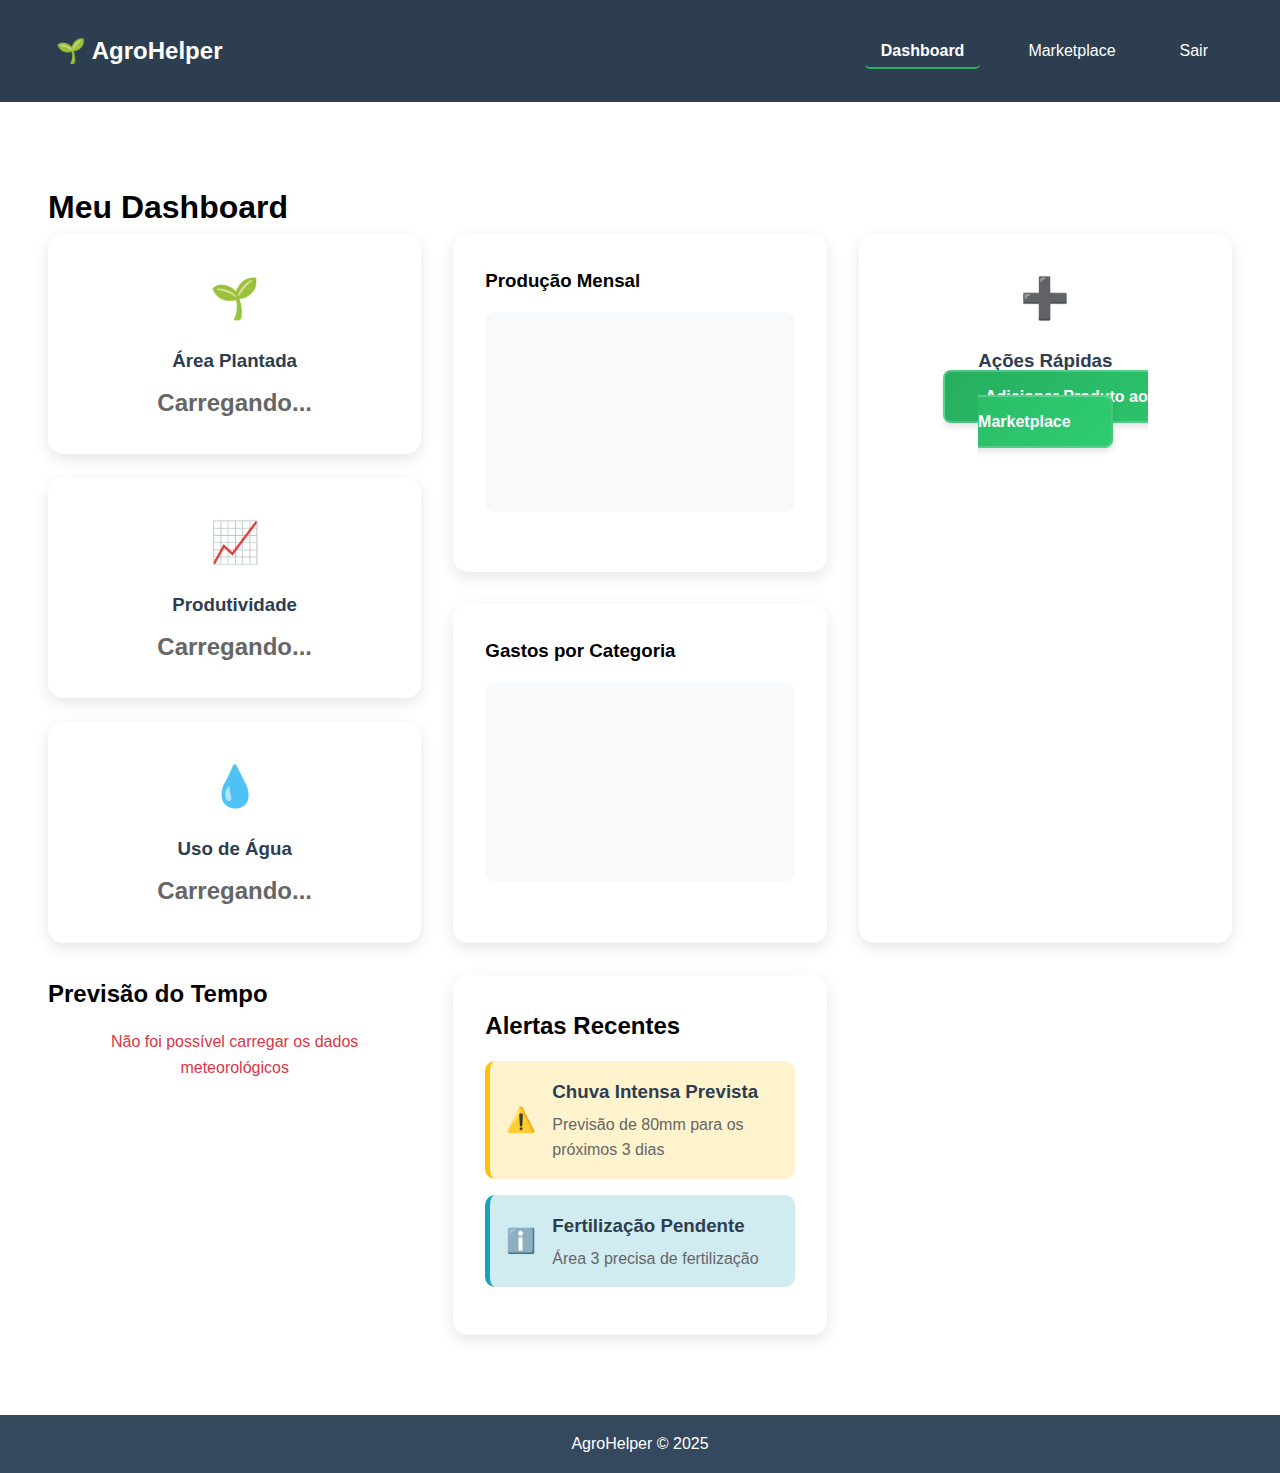
<file: frontend/pages/dashboard/index.html>
<!DOCTYPE html>
<html lang="pt-BR">
<head>
    <meta charset="UTF-8">
    <meta name="viewport" content="width=device-width, initial-scale=1.0">
    <title>Dashboard - AgroHelper</title>
    <link rel="stylesheet" href="../../assets/css/styles.css">
</head>
<body>
    <header>
        <nav class="main-nav">
            <div class="logo">
                <a href="../../index.html">🌱 AgroHelper</a>
            </div>
            <ul class="nav-links">
                <!-- Home link pode ser mantido ou removido dependendo da preferência -->
                <!-- <li><a href="../../index.html">Home</a></li> --> 
                <li><a href="index.html" class="active">Dashboard</a></li>
                <li><a href="../marketplace/index.html">Marketplace</a></li>
                <!-- Adicionar link para adicionar produto aqui ou dentro do conteúdo -->
                <li><a href="#" id="logout-link">Sair</a></li> <!-- Link de Logout Simulado -->
            </ul>
            <div class="hamburger">
                <span class="bar"></span>
                <span class="bar"></span>
                <span class="bar"></span>
            </div>
        </nav>
    </header>

    <main>
        <section class="dashboard-container">
            <h1>Meu Dashboard</h1>
            
            <div class="dashboard-grid">
                <!-- Resumo -->
                <div class="summary-cards">
                    <div class="summary-card">
                        <div class="icon">🌱</div>
                        <h3>Área Plantada</h3>
                        <p id="planted-area">Carregando...</p>
                    </div>
                    <div class="summary-card">
                        <div class="icon">📈</div>
                        <h3>Produtividade</h3>
                        <p id="productivity">Carregando...</p>
                    </div>
                    <div class="summary-card">
                        <div class="icon">💧</div>
                        <h3>Uso de Água</h3>
                        <p id="water-usage">Carregando...</p>
                    </div>
                </div>

                <!-- Gráficos -->
                <div class="charts">
                    <div class="chart-card">
                        <h3>Produção Mensal</h3>
                        <div class="chart-placeholder"></div>
                    </div>
                    <div class="chart-card">
                        <h3>Gastos por Categoria</h3>
                        <div class="chart-placeholder"></div>
                    </div>
                </div>

                 <!-- Ações Rápidas -->
                 <div class="actions-card summary-card"> <!-- Reusing summary-card style -->
                    <div class="icon">➕</div>
                    <h3>Ações Rápidas</h3>
                    <a href="../marketplace/add-product.html" class="btn primary small" style="margin-top: 1rem;">Adicionar Produto ao Marketplace</a>
                    <!-- Outros links de ação podem ser adicionados aqui -->
                </div>

                <!-- Previsão do Tempo -->
                <div class="weather-widget">
                    <h2>Previsão do Tempo</h2>
                    <div id="weather-widget">Carregando...</div>
                </div>

                <!-- Alertas -->
                <div class="alerts">
                    <h2>Alertas Recentes</h2>
                    <div class="alert-card warning">
                        <div class="alert-icon">⚠️</div>
                        <div class="alert-content">
                            <h3>Chuva Intensa Prevista</h3>
                            <p>Previsão de 80mm para os próximos 3 dias</p>
                        </div>
                    </div>
                    <div class="alert-card info">
                        <div class="alert-icon">ℹ️</div>
                        <div class="alert-content">
                            <h3>Fertilização Pendente</h3>
                            <p>Área 3 precisa de fertilização</p>
                        </div>
                    </div>
                </div>
            </div>
        </section>
    </main>

    <footer>
        <p>AgroHelper &copy; 2025</p>
    </footer>

    <script src="../../assets/js/weather.js" type="module"></script>
    <script>
        // Simulação de Logout
        const logoutLink = document.getElementById('logout-link');
        if (logoutLink) {
            logoutLink.addEventListener('click', (event) => {
                event.preventDefault();
                // Remover token de autenticação simulado
                localStorage.removeItem('authToken'); 
                alert('Você foi desconectado (simulação).');
                // Redirecionar para a página de login
                window.location.href = '../auth/login.html'; 
            });
        }

        /* // Simulação de verificação de autenticação ao carregar a página - TEMPORARIAMENTE DESABILITADO PARA APRESENTAÇÃO
        document.addEventListener('DOMContentLoaded', () => {
            const token = localStorage.getItem('authToken');
            if (!token) {
                alert('Você precisa estar logado para acessar o Dashboard.');
                window.location.href = '../auth/login.html'; // Redireciona se não houver token
            }
            // Se houver token, a página carrega normalmente
        });
        */
    </script>
</body>
</html>
</file>
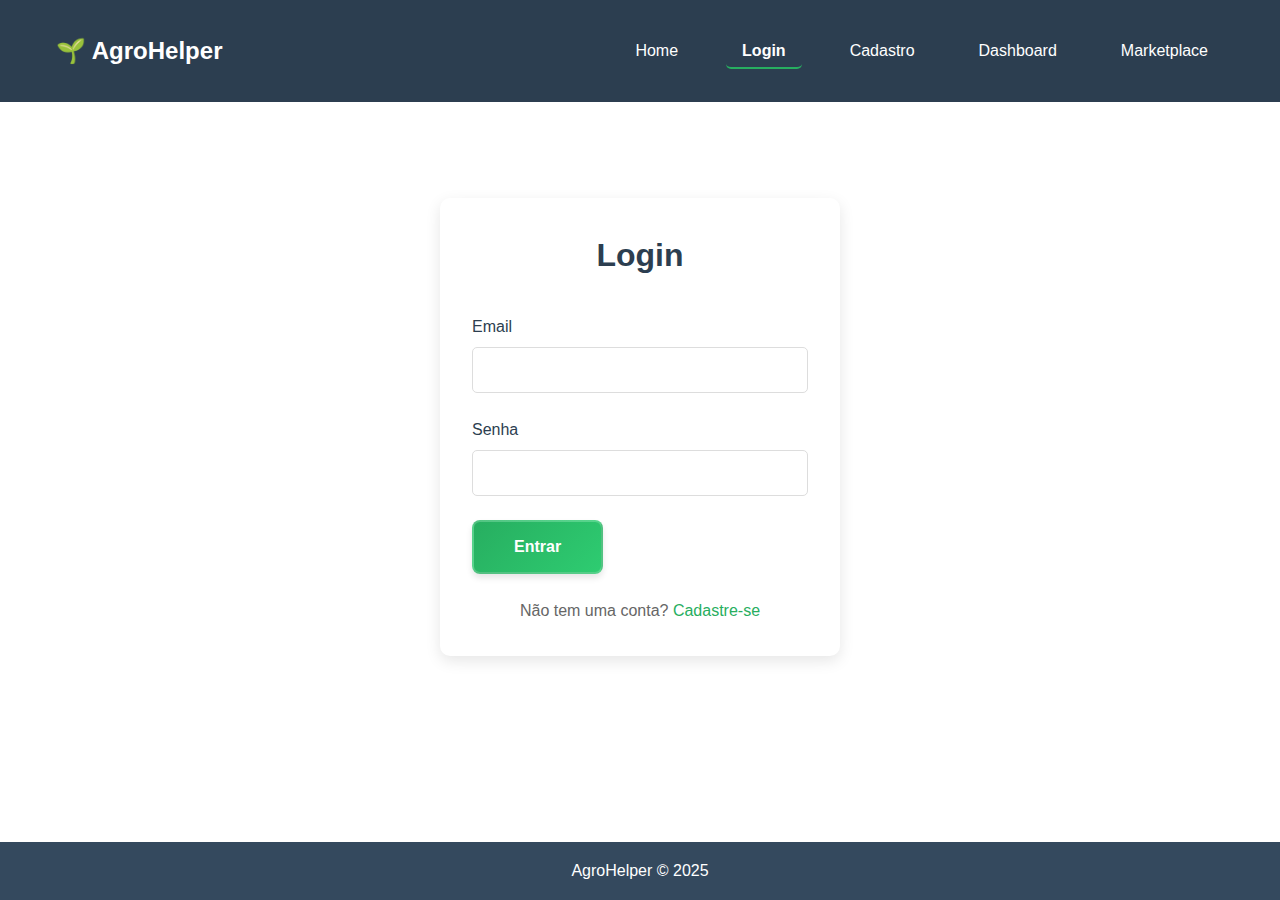
<file: frontend/pages/auth/login.html>
<!DOCTYPE html>
<html lang="pt-BR">
<head>
    <meta charset="UTF-8">
    <meta name="viewport" content="width=device-width, initial-scale=1.0">
    <title>Login - AgroHelper</title>
    <link rel="stylesheet" href="../../assets/css/styles.css">
</head>
<body>
    <header>
        <nav class="main-nav">
            <div class="logo">
                <a href="../../index.html">🌱 AgroHelper</a>
            </div>
            <ul class="nav-links">
                <li><a href="../../index.html">Home</a></li>
                <li><a href="login.html" class="active">Login</a></li>
                <li><a href="register.html">Cadastro</a></li>
                <li><a href="../dashboard/index.html">Dashboard</a></li>
                <li><a href="../marketplace/index.html">Marketplace</a></li>
            </ul>
            <div class="hamburger">
                <span class="bar"></span>
                <span class="bar"></span>
                <span class="bar"></span>
            </div>
        </nav>
    </header>

    <main>
        <section class="auth-container">
            <h1>Login</h1>
            <form id="login-form">
                <div class="form-group">
                    <label for="email">Email</label>
                    <input type="email" id="email" name="email" required>
                </div>
                <div class="form-group">
                    <label for="password">Senha</label>
                    <input type="password" id="password" name="password" required>
                </div>
                <button type="submit" class="btn primary">Entrar</button>
            </form>
            <p class="auth-link">Não tem uma conta? <a href="register.html">Cadastre-se</a></p>
        </section>
    </main>

    <footer>
        <p>AgroHelper &copy; 2025</p>
    </footer>
</body>
</html>
</file>
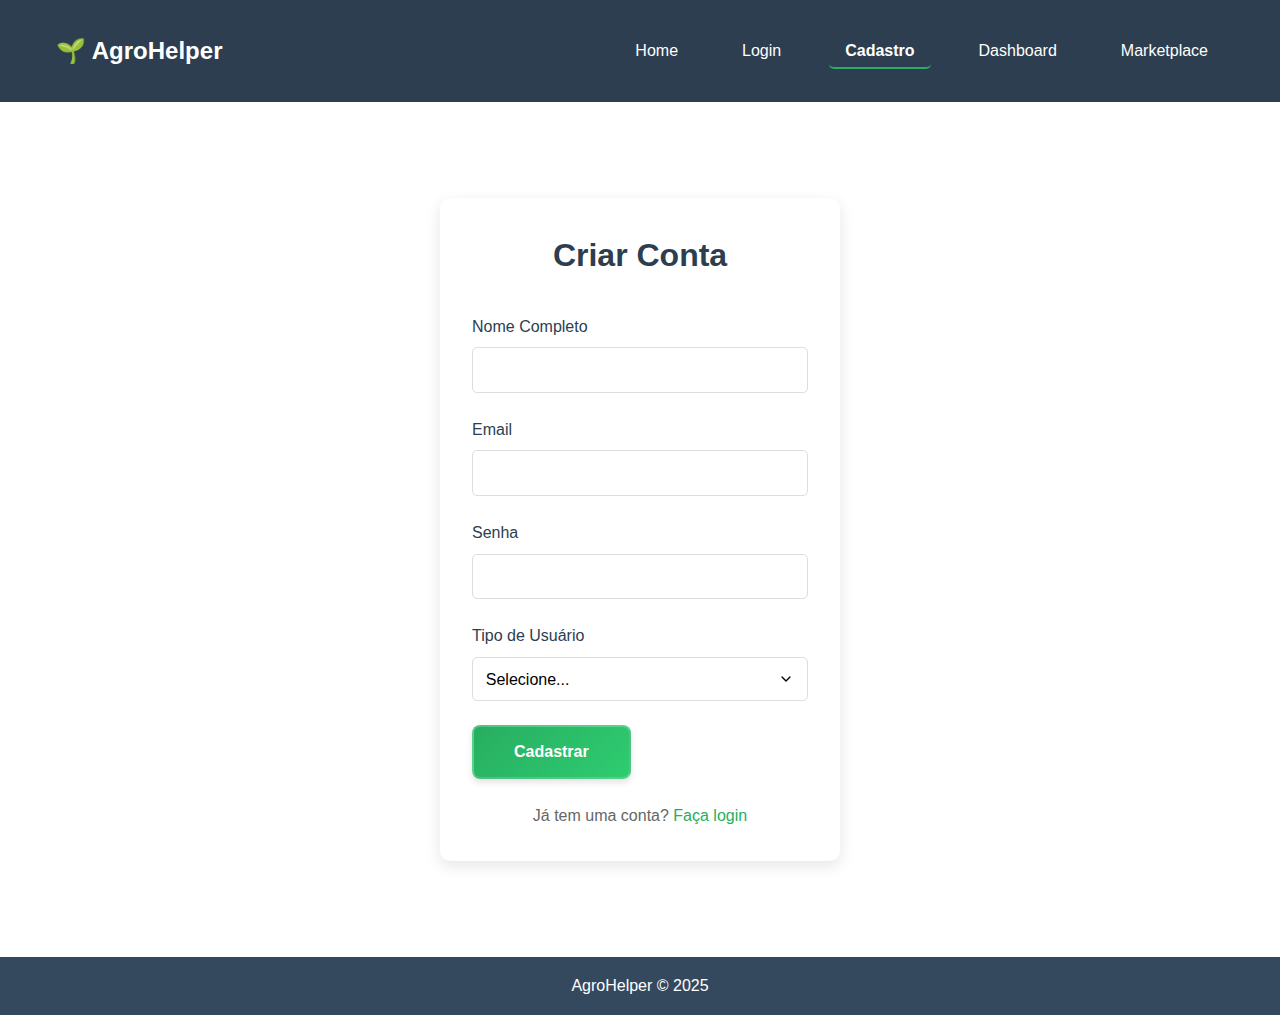
<file: frontend/pages/auth/register.html>
<!DOCTYPE html>
<html lang="pt-BR">
<head>
    <meta charset="UTF-8">
    <meta name="viewport" content="width=device-width, initial-scale=1.0">
    <title>Cadastro - AgroHelper</title>
    <link rel="stylesheet" href="../../assets/css/styles.css">
</head>
<body>
    <header>
        <nav class="main-nav">
            <div class="logo">
                <a href="../../index.html">🌱 AgroHelper</a>
            </div>
            <ul class="nav-links">
                <li><a href="../../index.html">Home</a></li>
                <li><a href="login.html">Login</a></li>
                <li><a href="register.html" class="active">Cadastro</a></li>
                <li><a href="../dashboard/index.html">Dashboard</a></li>
                <li><a href="../marketplace/index.html">Marketplace</a></li>
            </ul>
            <div class="hamburger">
                <span class="bar"></span>
                <span class="bar"></span>
                <span class="bar"></span>
            </div>
        </nav>
    </header>

    <main>
        <section class="auth-container">
            <h1>Criar Conta</h1>
            <form id="register-form">
                <div class="form-group">
                    <label for="name">Nome Completo</label>
                    <input type="text" id="name" name="name" required>
                </div>
                <div class="form-group">
                    <label for="email">Email</label>
                    <input type="email" id="email" name="email" required>
                </div>
                <div class="form-group">
                    <label for="password">Senha</label>
                    <input type="password" id="password" name="password" required>
                </div>
                <div class="form-group">
                    <label for="user-type">Tipo de Usuário</label>
                    <select id="user-type" name="user-type" required>
                        <option value="">Selecione...</option>
                        <option value="farmer">Agricultor</option>
                        <option value="buyer">Comprador</option>
                    </select>
                </div>
                <button type="submit" class="btn primary">Cadastrar</button>
            </form>
            <p class="auth-link">Já tem uma conta? <a href="login.html">Faça login</a></p>
        </section>
    </main>

    <footer>
        <p>AgroHelper &copy; 2025</p>
    </footer>
</body>
</html>
</file>
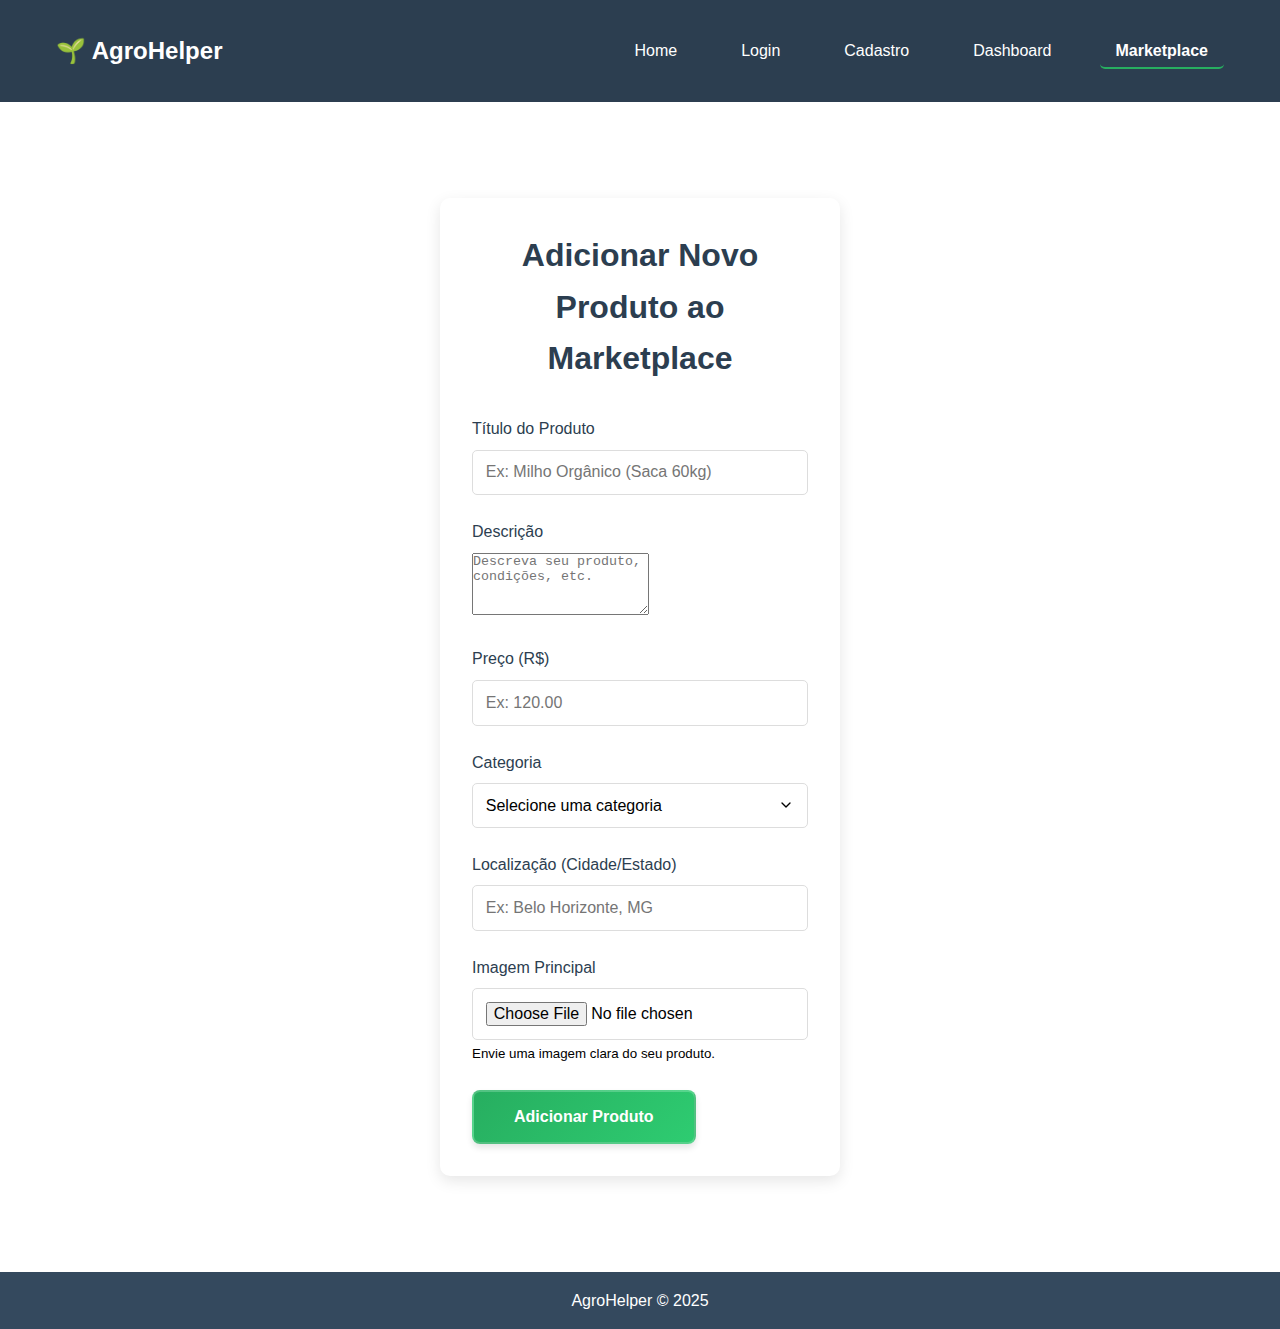
<file: frontend/pages/marketplace/add-product.html>
<!DOCTYPE html>
<html lang="pt-BR">
<head>
    <meta charset="UTF-8">
    <meta name="viewport" content="width=device-width, initial-scale=1.0">
    <title>Adicionar Produto - AgroHelper</title>
    <link rel="stylesheet" href="../../assets/css/styles.css">
</head>
<body>
    <header>
        <!-- Menu -->
        <nav class="main-nav">
            <div class="logo">
                <a href="../../index.html">🌱 AgroHelper</a>
            </div>
            <ul class="nav-links">
                <li><a href="../../index.html">Home</a></li>
                <li><a href="../auth/login.html">Login</a></li>
                <li><a href="../auth/register.html">Cadastro</a></li>
                <li><a href="../dashboard/index.html">Dashboard</a></li>
                <li><a href="index.html" class="active">Marketplace</a></li>
            </ul>
            <div class="hamburger">
                <span class="bar"></span>
                <span class="bar"></span>
                <span class="bar"></span>
            </div>
        </nav>
    </header>

    <main>
        <section class="auth-container"> <!-- Reusing auth container style for forms -->
            <h1>Adicionar Novo Produto ao Marketplace</h1>
            
            <form id="add-product-form">
                <div class="form-group">
                    <label for="product-title">Título do Produto</label>
                    <input type="text" id="product-title" name="title" required placeholder="Ex: Milho Orgânico (Saca 60kg)">
                </div>

                <div class="form-group">
                    <label for="product-description">Descrição</label>
                    <textarea id="product-description" name="description" rows="4" required placeholder="Descreva seu produto, condições, etc."></textarea>
                </div>

                <div class="form-group">
                    <label for="product-price">Preço (R$)</label>
                    <input type="number" id="product-price" name="price" step="0.01" required placeholder="Ex: 120.00">
                </div>

                <div class="form-group">
                    <label for="product-category">Categoria</label>
                    <select id="product-category" name="category" required>
                        <option value="" disabled selected>Selecione uma categoria</option>
                        <option value="grains">Grãos</option>
                        <option value="fruits">Frutas</option>
                        <option value="vegetables">Legumes</option>
                        <option value="equipment">Equipamentos</option>
                        <option value="services">Serviços</option>
                        <option value="inputs">Insumos</option>
                        <option value="other">Outros</option>
                    </select>
                </div>

                <div class="form-group">
                    <label for="product-location">Localização (Cidade/Estado)</label>
                    <input type="text" id="product-location" name="location" required placeholder="Ex: Belo Horizonte, MG">
                </div>

                <div class="form-group">
                    <label for="product-image">Imagem Principal</label>
                    <input type="file" id="product-image" name="image" accept="image/*">
                    <small>Envie uma imagem clara do seu produto.</small>
                </div>

                <button type="submit" class="btn primary">Adicionar Produto</button>
            </form>
        </section>
    </main>

    <footer>
        <p>AgroHelper &copy; 2025</p>
    </footer>

    <!-- Scripts -->
    <script>
        /* // Simulação de verificação de autenticação ao carregar a página - TEMPORARIAMENTE DESABILITADO PARA APRESENTAÇÃO
        document.addEventListener('DOMContentLoaded', () => {
            const token = localStorage.getItem('authToken');
            if (!token) {
                alert('Você precisa estar logado para adicionar produtos.');
                window.location.href = '../auth/login.html'; // Redireciona se não houver token
            }
        });
        */

        // Handler do formulário
        document.getElementById('add-product-form').addEventListener('submit', function(event) {
            event.preventDefault(); // Prevent the default form submission (page reload)

            // Gather form data
            const formData = new FormData(this);
            const productData = {};
            formData.forEach((value, key) => {
                // Basic handling for file input (just get the name for now)
                if (key === 'image' && value instanceof File) {
                    productData[key] = value.name; 
                } else {
                    productData[key] = value;
                }
            });

            // Log the data to the console (simulation of sending to backend)
            console.log('Form submitted. Product Data:', productData);

            // Optional: Display a success message to the user
            alert('Produto adicionado (simulação)! Verifique o console para os dados.');

            // Optional: Clear the form after submission
            // this.reset(); 
        });
    </script>
</body>
</html>
</file>
<file: frontend/assets/css/styles.css>
/* Reset básico */
* {
    margin: 0;
    padding: 0;
    box-sizing: border-box;
}

body {
    font-family: Arial, sans-serif;
    line-height: 1.6;
    min-height: 100vh;
    display: flex;
    flex-direction: column;
}

header {
    background: #2c3e50;
    color: white;
    padding: 1rem 2rem;
    position: sticky;
    top: 0;
    z-index: 1000;
}

.main-nav {
    display: flex;
    justify-content: space-between;
    align-items: center;
    max-width: 1200px;
    margin: 0 auto;
    padding: 1rem;
}

/* Adiciona cor de fundo ao header */
header {
    background: #2c3e50;
}

.logo a {
    font-size: 1.5rem;
    font-weight: bold;
    color: white;
    text-decoration: none;
}

.nav-links {
    display: flex;
    gap: 2rem;
    list-style: none;
    margin: 0;
    padding: 0;
}

.nav-links a {
    color: white;
    text-decoration: none;
    padding: 0.5rem 1rem;
    border-radius: 5px;
    transition: all 0.3s ease;
}

.nav-links a:hover {
    background: rgba(255, 255, 255, 0.1);
}

.hamburger {
    display: none;
    flex-direction: column;
    cursor: pointer;
}

.bar {
    height: 3px;
    width: 25px;
    background: white;
    margin: 3px 0;
    transition: all 0.3s ease;
}

/* Menu responsivo */
@media (max-width: 768px) {
    .hamburger {
        display: flex;
    }
    
    .nav-links {
        position: absolute;
        top: 60px;
        right: 0;
        height: calc(100vh - 60px);
        width: 100%;
        background: #2c3e50;
        flex-direction: column;
        align-items: center;
        justify-content: center;
        transform: translateX(100%);
        transition: transform 0.3s ease-in-out;
    }
    
    .nav-links.active {
        transform: translateX(0);
    }
}

main {
    flex: 1;
    padding: 2rem;
}

footer {
    background: #34495e;
    color: white;
    text-align: center;
    padding: 1rem;
}

/* Estilos da Home Page */
.hero {
    display: flex;
    align-items: center;
    justify-content: space-between;
    padding: 6rem 2rem;
    background: linear-gradient(135deg, #27ae60, #2ecc71);
    color: white;
    min-height: 90vh;
    position: relative;
    overflow: hidden;
}

.image-container {
    position: relative;
    border-radius: 20px;
    overflow: hidden;
    box-shadow: 0 20px 40px rgba(0,0,0,0.3);
}

.stats-overlay {
    position: relative;
    margin-top: 20px;
    display: flex;
    gap: 20px;
    background: rgba(255,255,255,0.9);
    padding: 20px;
    border-radius: 15px;
    backdrop-filter: blur(10px);
    animation: floatStats 6s ease-in-out infinite;
    width: 100%;
    max-width: 600px;
    margin-left: auto;
    margin-right: auto;
}

.stat-card {
    flex: 1;
    text-align: center;
    padding: 15px;
    background: rgba(255,255,255,0.95);
    border-radius: 10px;
    box-shadow: 0 5px 15px rgba(0,0,0,0.1);
}

.stat-icon {
    font-size: 2rem;
    margin-bottom: 10px;
}

.stat-value {
    font-size: 1.8rem;
    font-weight: bold;
    color: #27ae60;
    margin-bottom: 5px;
}

.stat-label {
    font-size: 0.9rem;
    color: #666;
}

@keyframes floatStats {
    0%, 100% {
        transform: translateY(0);
    }
    50% {
        transform: translateY(-10px);
    }
}

.hero::before {
    content: '';
    position: absolute;
    top: -50%;
    left: -50%;
    width: 200%;
    height: 200%;
    background: radial-gradient(circle, rgba(255,255,255,0.1) 10%, transparent 10.01%);
    background-size: 20px 20px;
    animation: moveBackground 60s linear infinite;
    opacity: 0.2;
}

@keyframes moveBackground {
    0% {
        transform: translate(0, 0);
    }
    100% {
        transform: translate(50%, 50%);
    }
}

.hero-content {
    position: relative;
    z-index: 1;
}

.hero-image {
    margin-right: 200px;
    position: relative;
    z-index: 1;
    animation: float 6s ease-in-out infinite;
}

@keyframes float {
    0%, 100% {
        transform: translateY(0);
    }
    50% {
        transform: translateY(-20px);
    }
}

.hero-content {
    max-width: 600px;
}

.hero h1 {
    font-size: 3rem;
    margin-bottom: 1.5rem;
    line-height: 1.2;
}

.hero-subtitle {
    font-size: 1.5rem;
    margin-bottom: 2rem;
    opacity: 0.9;
}

.hero-image img {
    max-width: 600px;
    border-radius: 20px;
    box-shadow: 0 10px 30px rgba(0,0,0,0.2);
    display: block;
    margin: 0 auto;
}

.highlights {
    display: grid;
    grid-template-columns: repeat(auto-fit, minmax(300px, 1fr));
    gap: 2rem;
    padding: 4rem 2rem;
    background: #f8f9fa;
}

.highlight-card {
    text-align: center;
    padding: 2rem;
    background: white;
    border-radius: 15px;
    box-shadow: 0 5px 20px rgba(0,0,0,0.05);
}

.highlight-card .icon {
    font-size: 3rem;
    margin-bottom: 1rem;
}

.highlight-card h3 {
    color: #2c3e50;
    margin-bottom: 0.5rem;
}

.highlight-card p {
    color: #666;
}

.section-title {
    text-align: center;
    font-size: 2.5rem;
    color: #2c3e50;
    margin-bottom: 3rem;
}

.features-grid {
    display: grid;
    grid-template-columns: repeat(auto-fit, minmax(300px, 1fr));
    gap: 2rem;
    padding: 2rem;
}

.feature-card {
    background: white;
    padding: 2rem;
    border-radius: 15px;
    box-shadow: 0 5px 20px rgba(0,0,0,0.05);
    transition: all 0.3s ease;
    position: relative;
    overflow: hidden;
}

.feature-card:hover {
    transform: translateY(-5px);
    box-shadow: 0 10px 30px rgba(0,0,0,0.1);
}

.feature-card::after {
    content: '';
    position: absolute;
    bottom: 0;
    left: 0;
    width: 100%;
    height: 3px;
    background: #27ae60;
    transform: scaleX(0);
    transform-origin: right;
    transition: transform 0.3s ease;
}

.feature-card:hover::after {
    transform: scaleX(1);
    transform-origin: left;
}

.feature-icon {
    transition: transform 0.3s ease;
}

.feature-card:hover .feature-icon {
    transform: scale(1.1);
}

.feature-icon {
    font-size: 2.5rem;
    margin-bottom: 1rem;
}

.testimonials {
    background: #f8f9fa;
    padding: 6rem 2rem;
    position: relative;
    overflow: hidden;
}

.testimonials::before {
    content: '';
    position: absolute;
    top: 0;
    left: 0;
    width: 100%;
    height: 100%;
    background: url('data:image/svg+xml;utf8,<svg xmlns="http://www.w3.org/2000/svg" viewBox="0 0 1440 320"><path fill="%2327ae60" fill-opacity="0.05" d="M0,160L48,149.3C96,139,192,117,288,128C384,139,480,181,576,197.3C672,213,768,203,864,170.7C960,139,1056,85,1152,69.3C1248,53,1344,75,1392,85.3L1440,96L1440,0L1392,0C1344,0,1248,0,1152,0C1056,0,960,0,864,0C768,0,672,0,576,0C480,0,384,0,288,0C192,0,96,0,48,0L0,0Z"></path></svg>');
    background-size: cover;
    background-position: bottom;
    z-index: 0;
}

.testimonials-carousel {
    position: relative;
    z-index: 1;
    max-width: 1200px;
    margin: 0 auto;
    overflow: hidden;
}

.carousel-container {
    display: flex;
    transition: transform 0.5s ease-in-out;
}

.testimonial-card {
    min-width: 100%;
    padding: 0 2rem;
    box-sizing: border-box;
}

.carousel-controls {
    position: absolute;
    top: 50%;
    width: 100%;
    display: flex;
    justify-content: space-between;
    transform: translateY(-50%);
    z-index: 2;
}

.carousel-btn {
    background: rgba(255,255,255,0.8);
    border: none;
    padding: 1rem;
    border-radius: 50%;
    cursor: pointer;
    box-shadow: 0 2px 10px rgba(0,0,0,0.1);
    transition: all 0.3s ease;
}

.carousel-btn:hover {
    background: white;
    transform: scale(1.1);
}

.testimonials-grid {
    display: grid;
    grid-template-columns: repeat(auto-fit, minmax(300px, 1fr));
    gap: 2rem;
    max-width: 1200px;
    margin: 0 auto;
}

.testimonial-card {
    background: white;
    padding: 2rem;
    border-radius: 15px;
    box-shadow: 0 5px 20px rgba(0,0,0,0.05);
}

.testimonial-author {
    display: flex;
    align-items: center;
    margin-top: 1.5rem;
}

.testimonial-author img {
    width: 50px;
    height: 50px;
    border-radius: 50%;
    margin-right: 1rem;
}

.author-info h4 {
    color: #2c3e50;
    margin-bottom: 0.2rem;
}

.author-info p {
    color: #666;
    font-size: 0.9rem;
}

.cta-section {
    text-align: center;
    padding: 4rem 2rem;
    background: linear-gradient(135deg, #27ae60, #2ecc71);
    color: white;
    position: relative;
    overflow: hidden;
}

.cta-section::before {
    content: '';
    position: absolute;
    top: 0;
    left: 0;
    width: 100%;
    height: 100%;
    background: linear-gradient(
        45deg,
        rgba(255,255,255,0.05),
        transparent
    );
    pointer-events: none;
}

.cta-section h2 {
    font-size: 2.5rem;
    margin-bottom: 1rem;
}

.cta-section p {
    font-size: 1.2rem;
    margin-bottom: 2rem;
    opacity: 0.9;
}

.btn {
    padding: 1rem 2.5rem;
    border-radius: 8px;
    text-decoration: none;
    font-weight: bold;
    transition: all 0.3s ease;
    border: none;
    cursor: pointer;
    font-size: 1rem;
    position: relative;
    overflow: hidden;
    box-shadow: 0 4px 6px rgba(0,0,0,0.1);
}

.btn.primary {
    background: linear-gradient(135deg, #27ae60, #2ecc71);
    color: white;
    border: 2px solid rgba(255,255,255,0.2);
}

.btn.secondary {
    background: linear-gradient(135deg, #3498db, #2980b9);
    color: white;
    border: 2px solid rgba(255,255,255,0.2);
}

.btn {
    transition: transform 0.3s ease, box-shadow 0.3s ease;
}

.btn:hover {
    transform: translateY(-5px);
    box-shadow: 0 8px 25px rgba(0,0,0,0.2);
}

.btn:active {
    transform: translateY(-2px);
    box-shadow: 0 5px 15px rgba(0,0,0,0.2);
}

@keyframes btnElevate {
    0% {
        transform: translateY(0);
        box-shadow: 0 4px 6px rgba(0,0,0,0.1);
    }
    50% {
        transform: translateY(-5px);
        box-shadow: 0 8px 25px rgba(0,0,0,0.2);
    }
    100% {
        transform: translateY(0);
        box-shadow: 0 4px 6px rgba(0,0,0,0.1);
    }
}

.btn:hover {
    animation: btnElevate 1.5s ease-in-out infinite;
}

.btn:active {
    transform: translateY(-1px);
    box-shadow: 0 3px 10px rgba(0,0,0,0.2);
}

/* Botões em fundos claros */
.light-bg .btn.primary {
    background: linear-gradient(135deg, #27ae60, #2ecc71);
    color: white;
}

.light-bg .btn.secondary {
    background: linear-gradient(135deg, #3498db, #2980b9);
    color: white;
}

/* Botões em fundos escuros */
.dark-bg .btn.primary {
    background: linear-gradient(135deg, #2ecc71, #27ae60);
}

.dark-bg .btn.secondary {
    background: linear-gradient(135deg, #2980b9, #3498db);
}

.features {
    padding: 4rem 2rem;
    background: #f8f9fa;
}

.features-container {
    max-width: 1200px;
    margin: 0 auto;
}

.section-title {
    text-align: center;
    margin-bottom: 3rem;
}

.features-grid {
    display: grid;
    grid-template-columns: repeat(auto-fit, minmax(300px, 1fr));
    gap: 2rem;
    justify-content: center;
}

.feature-card {
    background: white;
    padding: 2rem;
    border-radius: 10px;
    box-shadow: 0 5px 15px rgba(0,0,0,0.1);
    transition: all 0.3s ease;
}

.feature-card:hover {
    transform: translateY(-5px);
    box-shadow: 0 10px 20px rgba(0,0,0,0.15);
}

.feature-card h2 {
    color: #2c3e50;
    margin-bottom: 1rem;
}

.feature-card p {
    color: #666;
    line-height: 1.6;
}

/* Estilos para autenticação */
.auth-container {
    max-width: 400px;
    margin: 4rem auto;
    padding: 2rem;
    background: white;
    border-radius: 10px;
    box-shadow: 0 5px 15px rgba(0,0,0,0.1);
}

.auth-container h1 {
    text-align: center;
    color: #2c3e50;
    margin-bottom: 2rem;
}

.form-group {
    margin-bottom: 1.5rem;
}

.form-group label {
    display: block;
    margin-bottom: 0.5rem;
    color: #2c3e50;
}

.form-group input {
    width: 100%;
    padding: 0.8rem;
    border: 1px solid #ddd;
    border-radius: 5px;
    font-size: 1rem;
}

.form-group input:focus {
    outline: none;
    border-color: #27ae60;
    box-shadow: 0 0 0 3px rgba(39, 174, 96, 0.1);
}

.auth-link {
    text-align: center;
    margin-top: 1.5rem;
    color: #666;
}

.auth-link a {
    color: #27ae60;
    text-decoration: none;
}

.auth-link a:hover {
    text-decoration: underline;
}

nav .active {
    font-weight: bold;
    border-bottom: 2px solid #27ae60;
}

/* Estilos específicos para registro */
select {
    width: 100%;
    padding: 0.8rem;
    border: 1px solid #ddd;
    border-radius: 5px;
    font-size: 1rem;
    background: white;
    appearance: none;
    background-image: url("data:image/svg+xml;charset=UTF-8,%3csvg xmlns='http://www.w3.org/2000/svg' viewBox='0 0 24 24' fill='none' stroke='currentColor' stroke-width='2' stroke-linecap='round' stroke-linejoin='round'%3e%3cpolyline points='6 9 12 15 18 9'%3e%3c/polyline%3e%3c/svg%3e");
    background-repeat: no-repeat;
    background-position: right 0.8rem center;
    background-size: 1rem;
}

select:focus {
    outline: none;
    border-color: #27ae60;
    box-shadow: 0 0 0 3px rgba(39, 174, 96, 0.1);
}

/* Estilos do Marketplace */
.marketplace-dashboard {
    max-width: 1200px;
    margin: 2rem auto;
    padding: 1rem;
}

.marketplace-grid {
    display: grid;
    grid-template-columns: 250px 1fr;
    gap: 2rem;
}

.filters {
    background: white;
    padding: 1.5rem;
    border-radius: 10px;
    box-shadow: 0 5px 15px rgba(0,0,0,0.1);
}

.filter-group {
    margin-bottom: 1.5rem;
}

.product-list {
    display: grid;
    grid-template-columns: repeat(auto-fit, minmax(300px, 1fr));
    gap: 1.5rem;
}

.product-card {
    background: white;
    border-radius: 10px;
    overflow: hidden;
    box-shadow: 0 5px 15px rgba(0,0,0,0.1);
    transition: all 0.3s ease;
}

.product-card:hover {
    transform: translateY(-5px);
    box-shadow: 0 10px 20px rgba(0,0,0,0.15);
}

.product-card img {
    width: 100%;
    height: 200px;
    object-fit: cover;
}

.product-info {
    padding: 1.5rem;
}

.product-info h3 {
    color: #2c3e50;
    margin-bottom: 0.5rem;
}

.price {
    color: #27ae60;
    font-weight: bold;
    margin-bottom: 0.5rem;
}

.location {
    color: #666;
    margin-bottom: 1rem;
}

/* Estilos do Dashboard */
.dashboard-container {
    max-width: 1400px;
    margin: 2rem auto;
    padding: 1rem;
}

.dashboard-grid {
    display: grid;
    grid-template-columns: repeat(auto-fit, minmax(300px, 1fr));
    gap: 2rem;
}

.summary-cards {
    display: grid;
    grid-template-columns: repeat(auto-fit, minmax(250px, 1fr));
    gap: 1.5rem;
}

.summary-card {
    background: white;
    padding: 2rem;
    border-radius: 15px;
    box-shadow: 0 5px 15px rgba(0,0,0,0.1);
    text-align: center;
}

.summary-card .icon {
    font-size: 2.5rem;
    margin-bottom: 1rem;
}

.summary-card h3 {
    color: #2c3e50;
    margin-bottom: 0.5rem;
}

.summary-card p {
    color: #666;
    font-size: 1.5rem;
    font-weight: bold;
}

.charts {
    display: grid;
    gap: 2rem;
}

.chart-card {
    background: white;
    padding: 2rem;
    border-radius: 15px;
    box-shadow: 0 5px 15px rgba(0,0,0,0.1);
}

.chart-placeholder {
    height: 200px;
    background: #f8f9fa;
    border-radius: 10px;
    margin-top: 1rem;
}

.alerts {
    background: white;
    padding: 2rem;
    border-radius: 15px;
    box-shadow: 0 5px 15px rgba(0,0,0,0.1);
}

.alert-card {
    display: flex;
    align-items: center;
    padding: 1rem;
    border-radius: 10px;
    margin: 1rem 0;
}

.alert-card.warning {
    background: #fff3cd;
    border-left: 5px solid #ffc107;
}

.alert-card.info {
    background: #d1ecf1;
    border-left: 5px solid #17a2b8;
}

.alert-card.error {
    background: #f8d7da;
    border-left: 5px solid #dc3545;
}

.alert-card.error .alert-icon {
    color: #dc3545;
}

.alert-icon {
    font-size: 1.5rem;
    margin-right: 1rem;
}

.alert-content h3 {
    color: #2c3e50;
    margin-bottom: 0.3rem;
}

.alert-content p {
    color: #666;
}

/* Estilos para o widget de previsão do tempo */
.weather-card {
    background: white;
    padding: 1.5rem;
    border-radius: 15px;
    box-shadow: 0 5px 15px rgba(0,0,0,0.1);
    display: flex;
    align-items: center;
    gap: 1.5rem;
}

.weather-icon img {
    width: 60px;
    height: 60px;
}

.weather-info {
    flex: 1;
}

.temperature {
    font-size: 2rem;
    font-weight: bold;
    color: #2c3e50;
    margin-bottom: 0.5rem;
}

.description {
    text-transform: capitalize;
    color: #666;
    margin-bottom: 1rem;
}

.details {
    display: grid;
    grid-template-columns: repeat(2, 1fr);
    gap: 0.5rem;
}

.details p {
    font-size: 0.9rem;
    color: #666;
}

.weather-error {
    color: #dc3545;
    padding: 1rem;
    text-align: center;
}

/* Media Queries para Responsividade */
@media (max-width: 768px) {
    .hero {
        flex-direction: column;
        text-align: center;
        padding: 2rem 1rem;
    }

    .hero-image img {
        max-width: 100%;
        margin-top: 2rem;
    }

    .dashboard-grid {
        grid-template-columns: 1fr;
    }

    .marketplace-grid {
        grid-template-columns: 1fr;
    }

    .filters {
        order: 2;
        margin-top: 2rem;
    }

    nav {
        flex-direction: column;
        align-items: center;
        gap: 0.5rem;
    }
}

@media (max-width: 480px) {
    .hero h1 {
        font-size: 2rem;
    }

    .hero-subtitle {
        font-size: 1.2rem;
    }

    .section-title {
        font-size: 2rem;
    }

    .btn {
        width: 100%;
        margin-bottom: 0.5rem;
    }
}
</file>
